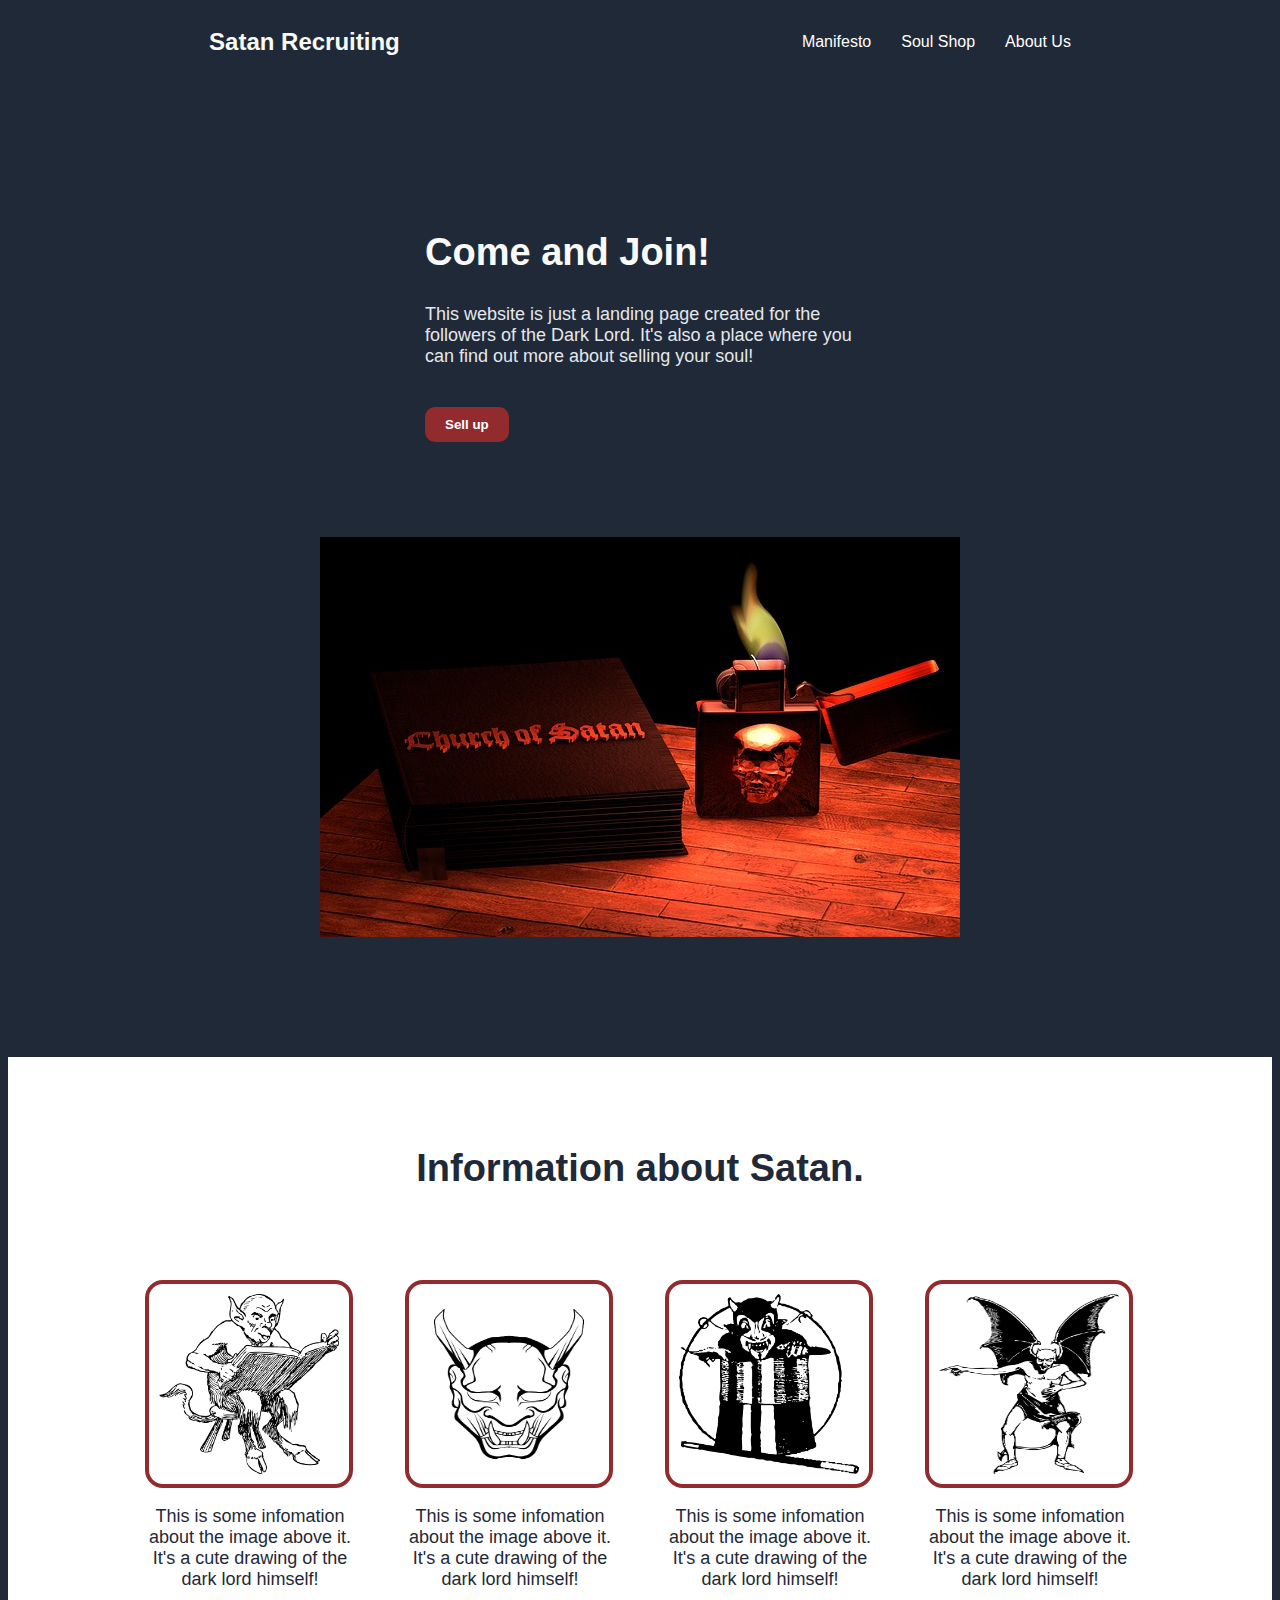
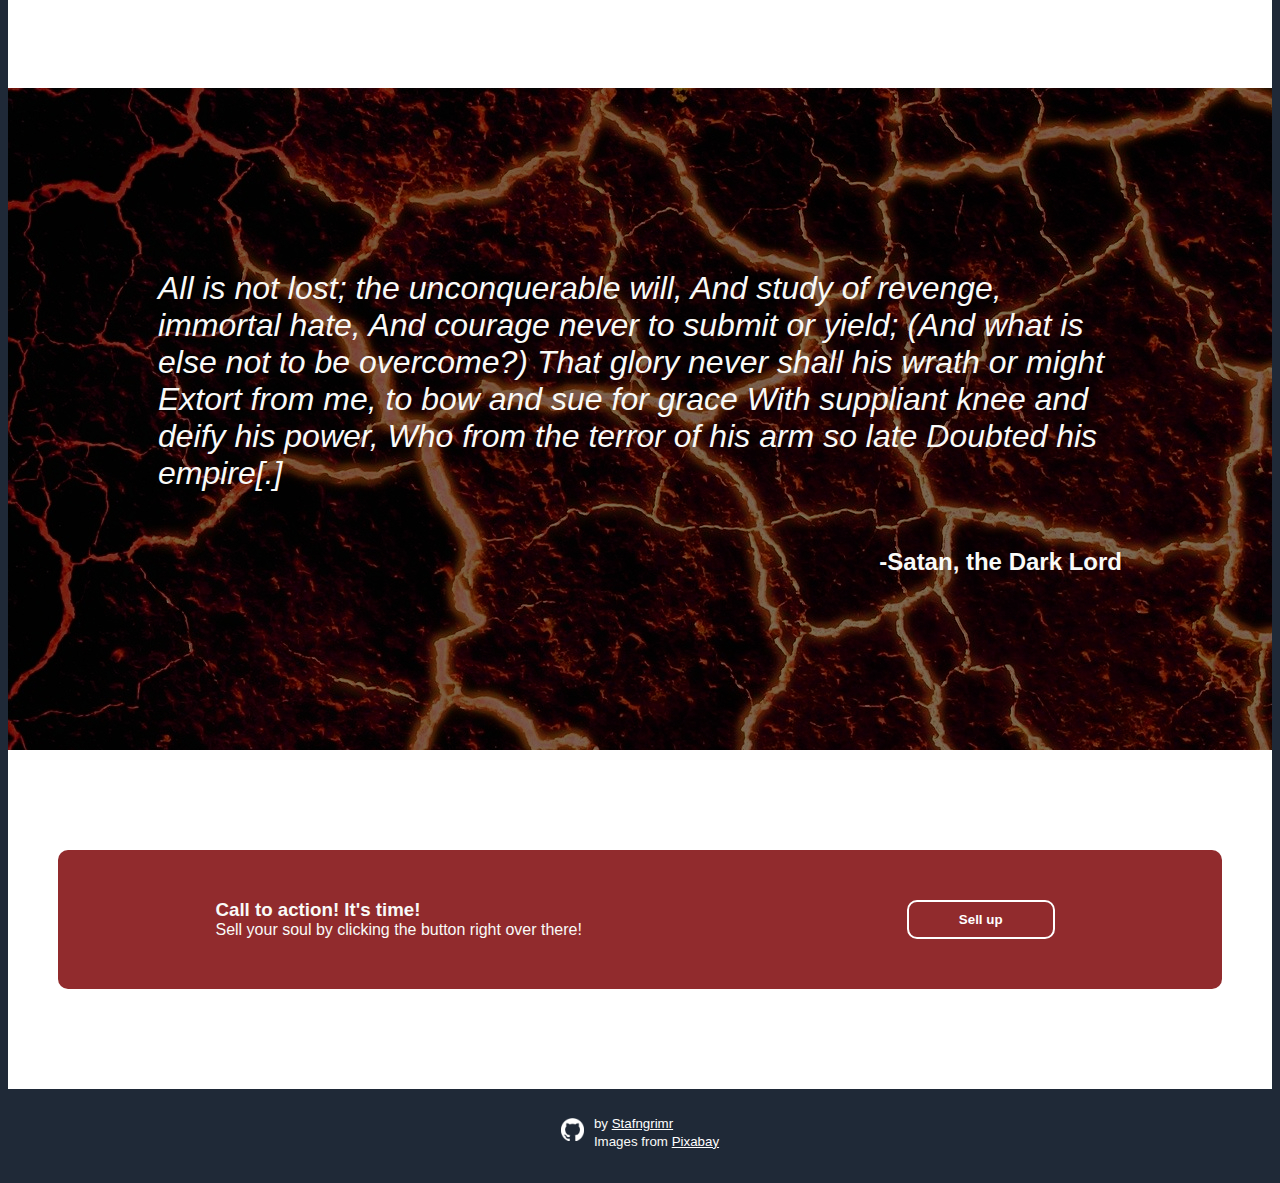
<file: index.html>
<!DOCTYPE html>
<html lang="en">
  <head>
		<meta charset="utf-8">
		<meta name="description" content="Odin Project: Landing page">
		<meta name="keywords" content="top, odin project, project, odin, landing, practice, html, student, stafngrimr">
		<meta name="author" content="Stafngrimr">
		<meta name="viewport" content="initial-scale=1, width=device-width">

		<link rel="stylesheet"  type="text/css" href="flex.css">
		<link rel="icon" href="img/skull.ico">

    <title>Project Landing!</title>
  </head>

  <body>
		<header>
			<h2>Satan Recruiting</h2>
			<div class="links">
				<ul>
					<li><a href="#">Manifesto</a></li>
					<li><a href="#">Soul Shop</a></li>
					<li><a href="#">About Us</a></li>
				</ul>
			</div>
		</header>
		<div class="container">
			<div class="awesome-section">
				<div class="left-text">
					<h1>Come and Join!</h1>
					<p>This website is just a landing page created for the followers of the Dark Lord. It's also a place where you can find out more about selling your soul!</p>
					<a href="#"><button type="button" id="sell">Sell up</button></a>
				</div>
				<img id="placeholder" src="img/satan1.jpg" alt="Placeholder Image">
			</div>
			<div class="info-section">
				<h1>Information about Satan.</h1>
				<div class="mini-container">
					<div class="img-container">
						<img class="info-pics" src="img/firstsatan.png">
						<p>This is some infomation about the image above it. It's a cute drawing of the dark lord himself!</p>
					</div>
					<div class="img-container">
						<img class="info-pics" src="img/secondsatan.png">
						<p>This is some infomation about the image above it. It's a cute drawing of the dark lord himself!</p>
					</div>
					<div class="img-container">
						<img class="info-pics" src="img/thirdsatan.png">
						<p>This is some infomation about the image above it. It's a cute drawing of the dark lord himself!</p>
					</div>
					<div class="img-container">
						<img class="info-pics" src="img/fourthsatan.png">
						<p>This is some infomation about the image above it. It's a cute drawing of the dark lord himself!</p>
					</div>
				</div>
			</div>
			<div class="quote-section">
				<div class="textbox">
					<p class="quote">
						All is not lost; the unconquerable will, And study of revenge, immortal hate, And courage never to submit or yield; (And what is else not to be overcome?) That glory never shall his wrath or might Extort from me, to bow and sue for grace With suppliant knee and deify his power, Who from the terror of his arm so late Doubted his empire[.]
					</p>
					<p class="credit">-Satan, the Dark Lord</p>
				</div>
			</div>
			<div class="action">
				<div class="redbox">
					<div class="textbox2">
						<h3>Call to action! It's time!</h3>
						<p>Sell your soul by clicking the button right over there!</p>
					</div>
					<a href="#"><button type="button" id="sell2">Sell up</button></a>
				</div>
			</div>
		</div>
		<footer>
			<div id="github"><a href="http://github.com/stafngrimr" target="_blank"><img src="github-mark-white.png" id="img" alt="github-logo"></a></div>
			<div>
				<small>by <a href="http://stephencarder.net" target="_blank">Stafngrimr</a></small><br/ >
				<small>Images from <a href="https://pixabay.com" target="_blank">Pixabay</a></small>
			</div>
		</footer>
  </body>

</html>
</file>
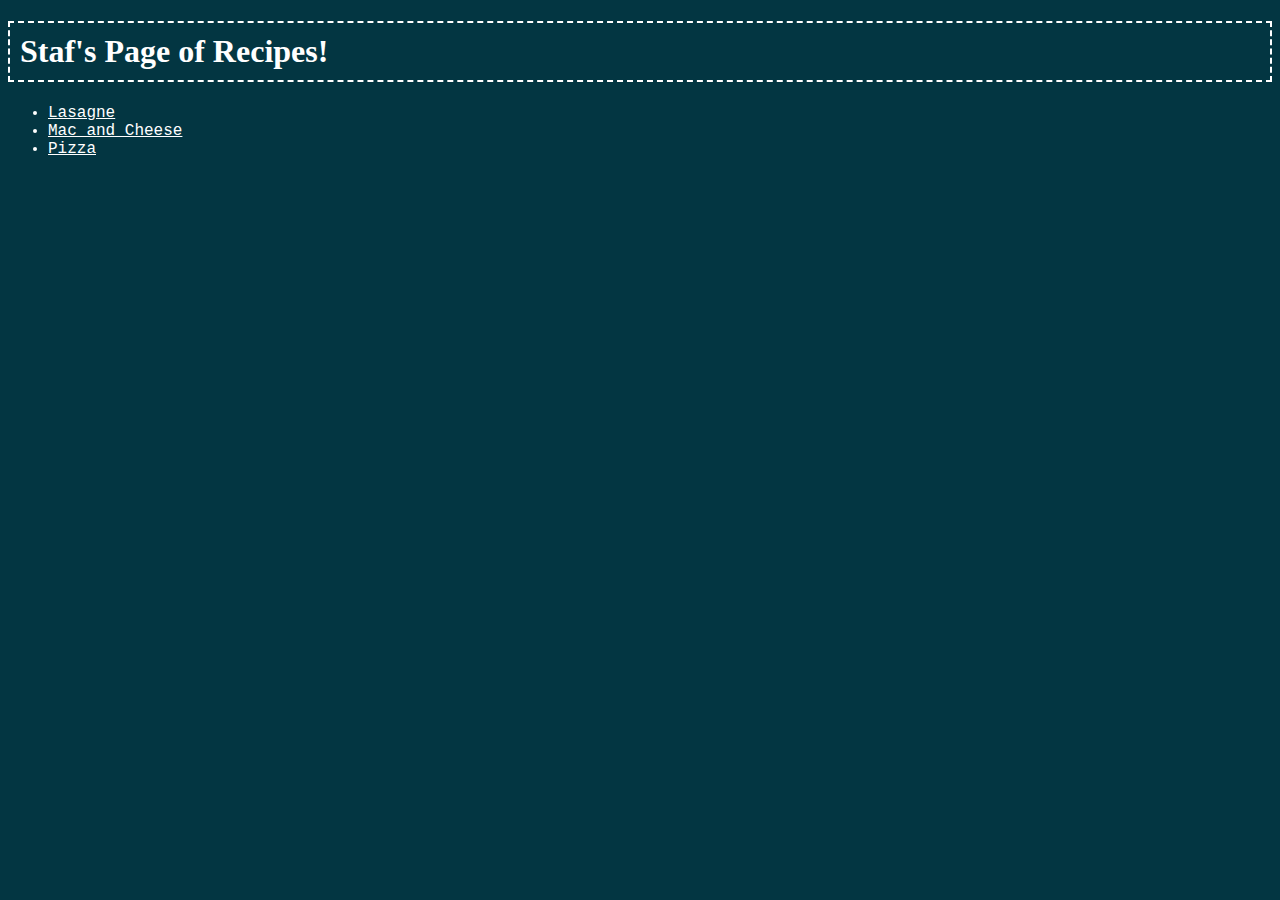
<file: odin-recipes/index.html>
<!DOCTYPE html>
<html lang="en">

  <head>
    <meta charset="utf-8">
    <meta name="viewport" content="width=device-width">
    <title>Staf's Recipe page</title>
    <link rel="stylesheet" href="./main.css">
  </head>

  <body>
    <h1>Staf's Page of Recipes!</h1>
    <ul>
      <li><a href="lasagne.html">Lasagne</a></li>
      <li><a href="macandcheese.html">Mac and Cheese</a></li>
      <li><a href="pizza.html">Pizza</a></li>
    </ul>

  </body>

</html>
</file>
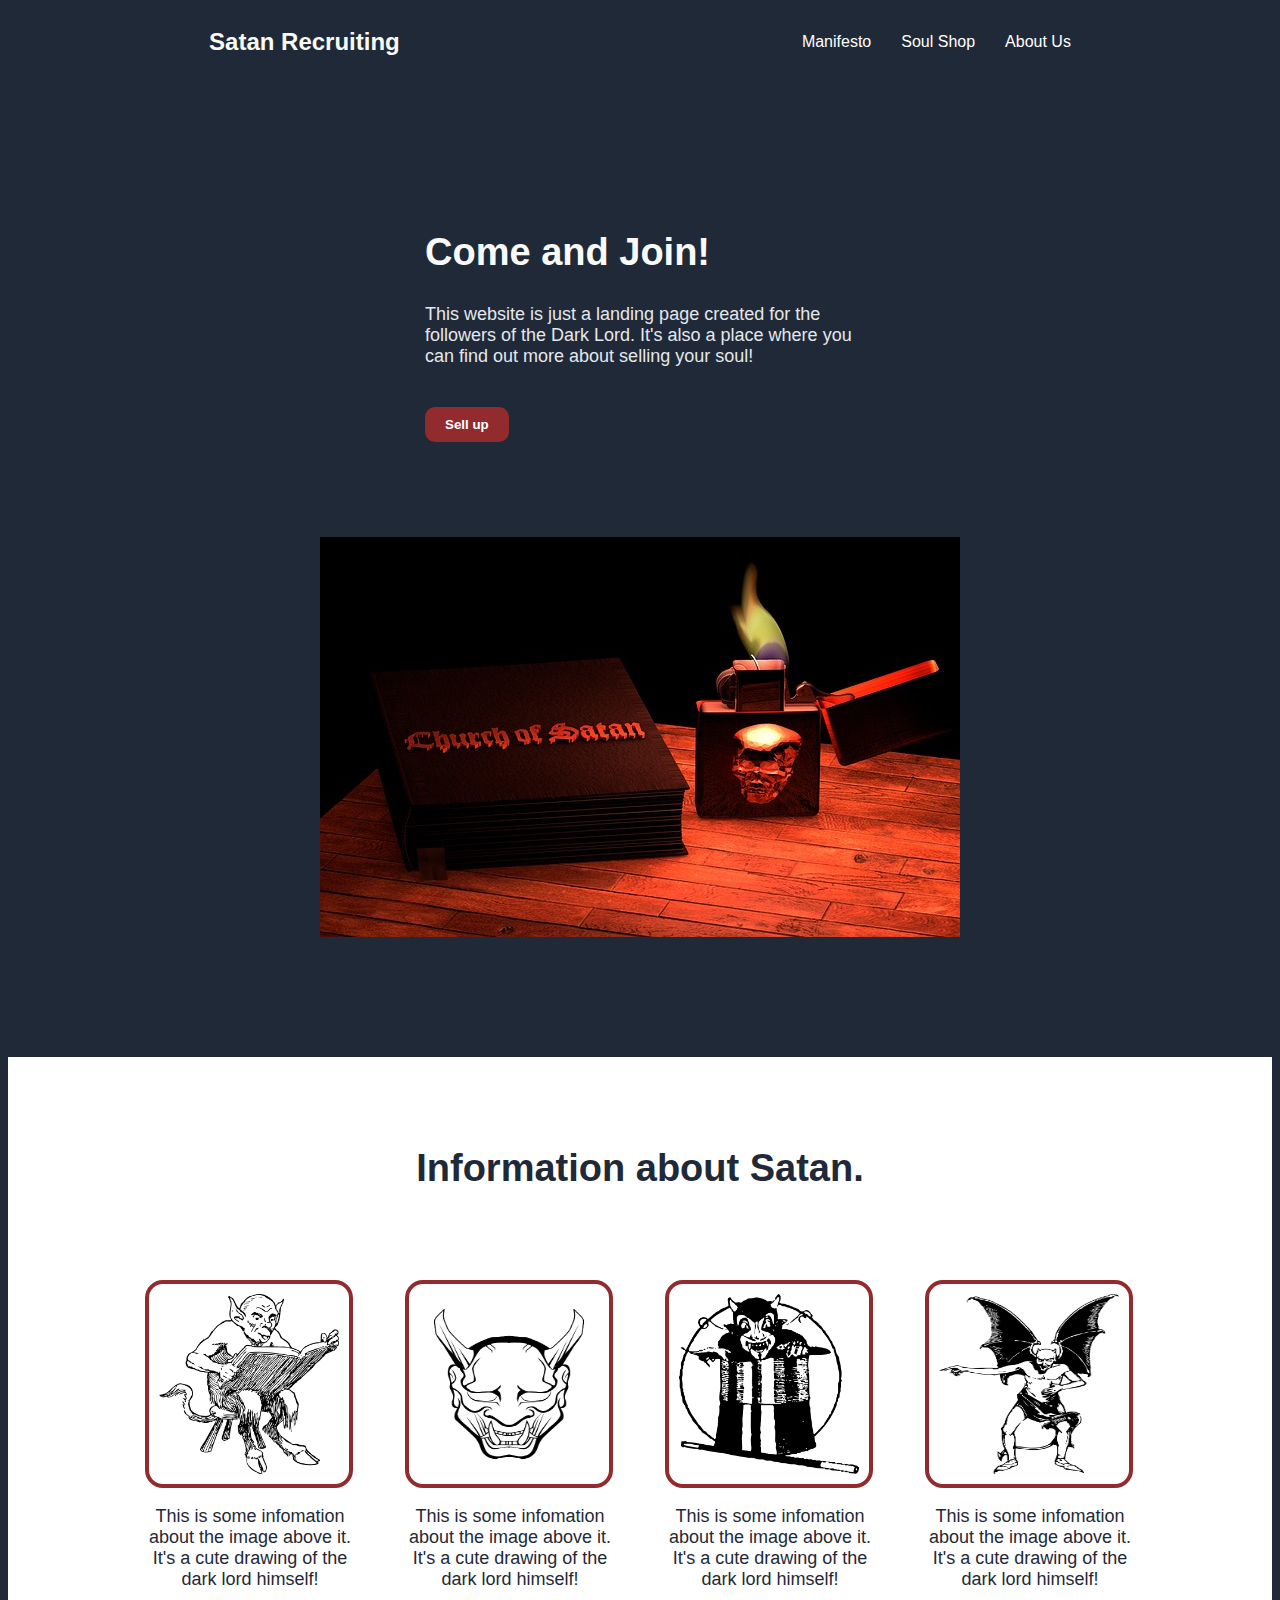
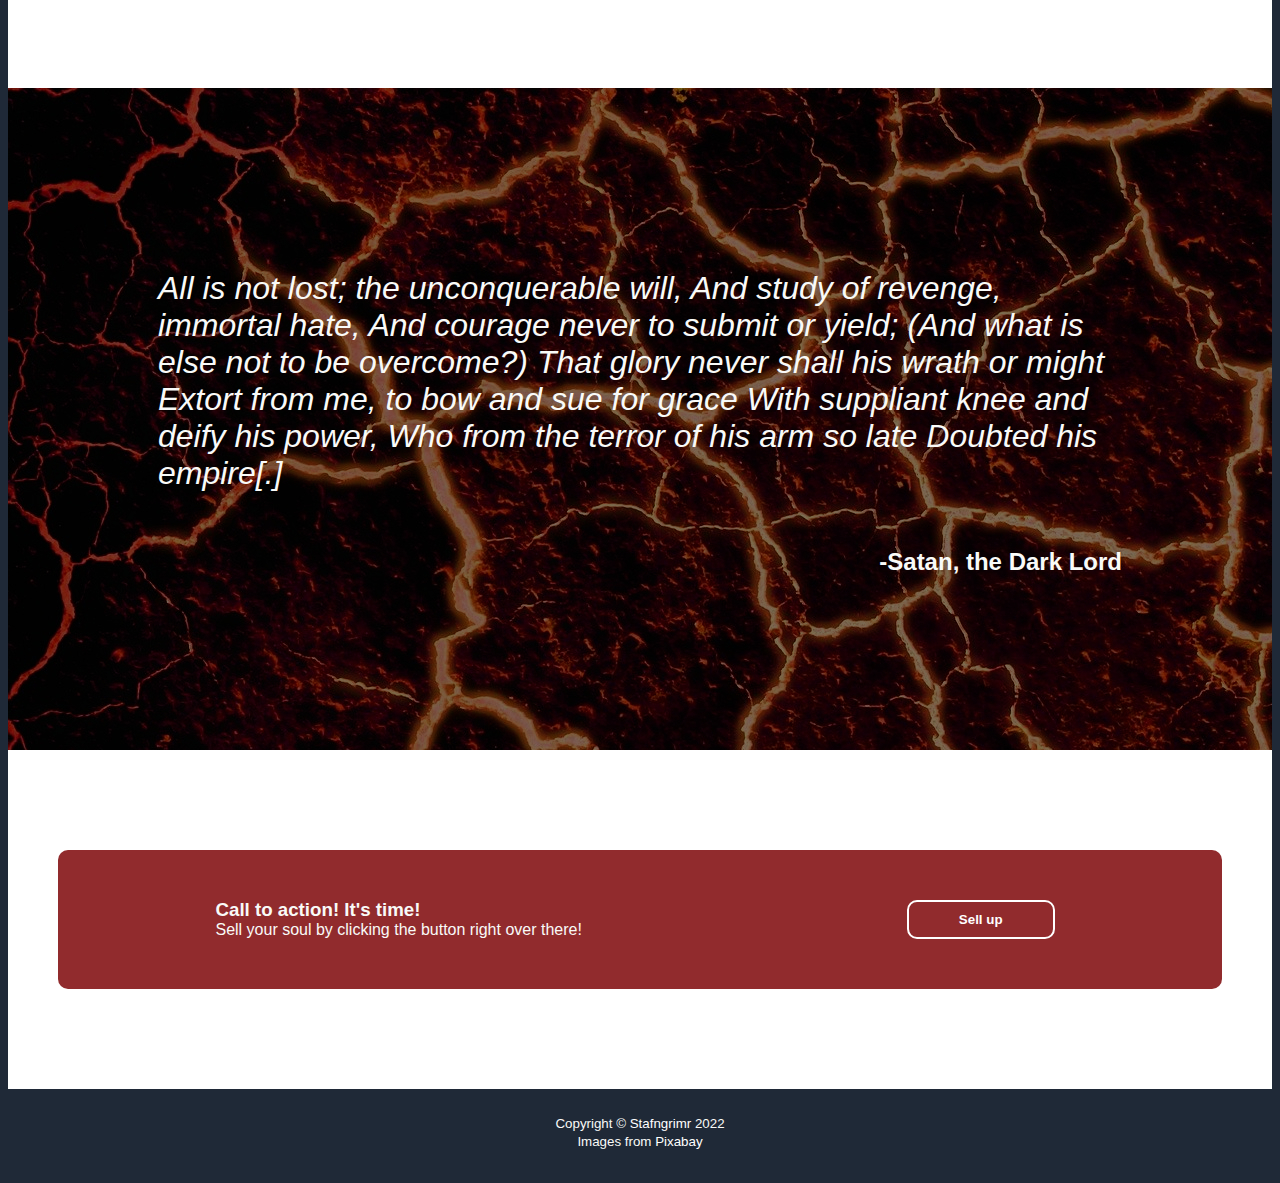
<file: Project Landing/index.html>
<!DOCTYPE html>
<html lang="en">
  <head>
		<meta charset="utf-8">
		<meta name="description" content="Odin Project: Landing page">
		<meta name="keywords" content="top, odin project, project, odin, landing, practice, html, student, stafngrimr">
		<meta name="author" content="Stafngrimr">
		<meta name="viewport" content="initial-scale=1, width=device-width">

		<link rel="stylesheet"  type="text/css" href="flex.css">
		<link rel="icon" href="/img/odin.ico">

    <title>Project Landing!</title>
  </head>

  <body>
		<header>
			<h2>Satan Recruiting</h2>
			<div class="links">
				<ul>
					<li><a href="#">Manifesto</a></li>
					<li><a href="#">Soul Shop</a></li>
					<li><a href="#">About Us</a></li>
				</ul>
			</div>
		</header>
		<div class="container">
			<div class="awesome-section">
				<div class="left-text">
					<h1>Come and Join!</h1>
					<p>This website is just a landing page created for the followers of the Dark Lord. It's also a place where you can find out more about selling your soul!</p>
					<a href="#"><button type="button" id="sell">Sell up</button></a>
				</div>
				<img id="placeholder" src="img/satan1.jpg" alt="Placeholder Image">
			</div>
			<div class="info-section">
				<h1>Information about Satan.</h1>
				<div class="mini-container">
					<div class="img-container">
						<img class="info-pics" src="img/firstsatan.png">
						<p>This is some infomation about the image above it. It's a cute drawing of the dark lord himself!</p>
					</div>
					<div class="img-container">
						<img class="info-pics" src="img/secondsatan.png">
						<p>This is some infomation about the image above it. It's a cute drawing of the dark lord himself!</p>
					</div>
					<div class="img-container">
						<img class="info-pics" src="img/thirdsatan.png">
						<p>This is some infomation about the image above it. It's a cute drawing of the dark lord himself!</p>
					</div>
					<div class="img-container">
						<img class="info-pics" src="img/fourthsatan.png">
						<p>This is some infomation about the image above it. It's a cute drawing of the dark lord himself!</p>
					</div>
				</div>
			</div>
			<div class="quote-section">
				<div class="textbox">
					<p class="quote">
						All is not lost; the unconquerable will, And study of revenge, immortal hate, And courage never to submit or yield; (And what is else not to be overcome?) That glory never shall his wrath or might Extort from me, to bow and sue for grace With suppliant knee and deify his power, Who from the terror of his arm so late Doubted his empire[.]
					</p>
					<p class="credit">-Satan, the Dark Lord</p>
				</div>
			</div>
			<div class="action">
				<div class="redbox">
					<div class="textbox2">
						<h3>Call to action! It's time!</h3>
						<p>Sell your soul by clicking the button right over there!</p>
					</div>
					<a href="#"><button type="button" id="sell2">Sell up</button></a>
				</div>
			</div>
		</div>
		<footer>
			<small>Copyright &#169; <a href="http://stafngrimr.com" target="_blank">Stafngrimr</a> 2022</small><br>
			<small>Images from <a href="https://pixabay.com" target="_blank">Pixabay</a></small>
		</footer>
  </body>

</html>
</file>
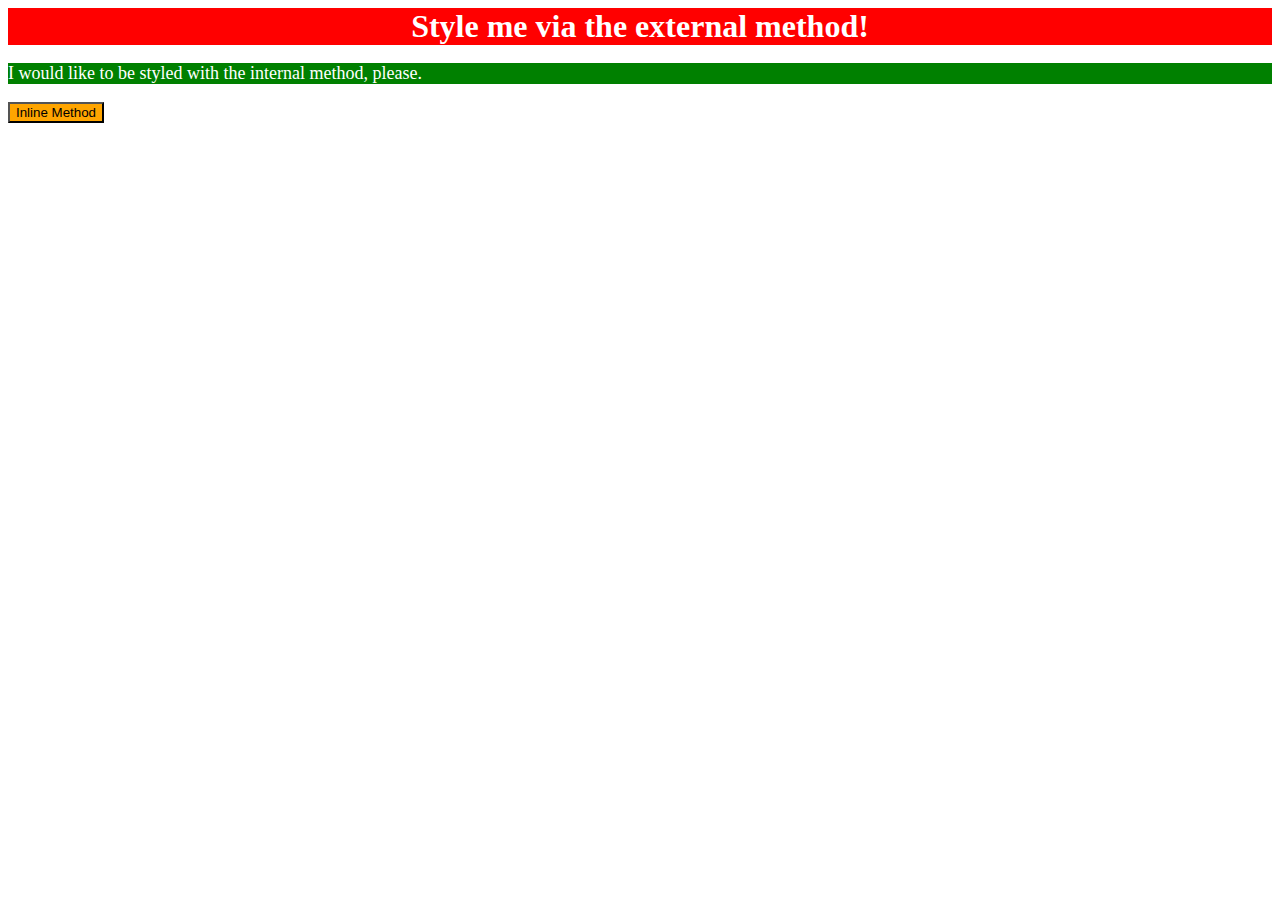
<file: index-css.html>
<!DOCTYPE html>
<html lang="en">
<head>
  <meta charset="UTF-8">
  <meta http-equiv="X-UA-Compatible" content="IE=edge">
  <meta name="viewport" content="width=device-width, initial-scale=1.0">
  <title>Methods for Adding CSS</title>
  <link href="styles-css.css" rel="stylesheet">
  <style>
    p {
      background-color: green;
      color:White;
      font-size: 18px;
    }
  </style>
</head>
<body>
  <div>Style me via the external method!</div>
  <p>I would like to be styled with the internal method, please.</p>
  <button style="background-color: orange; font-size; 18px">Inline Method</button>
</body>
</html>
</file>
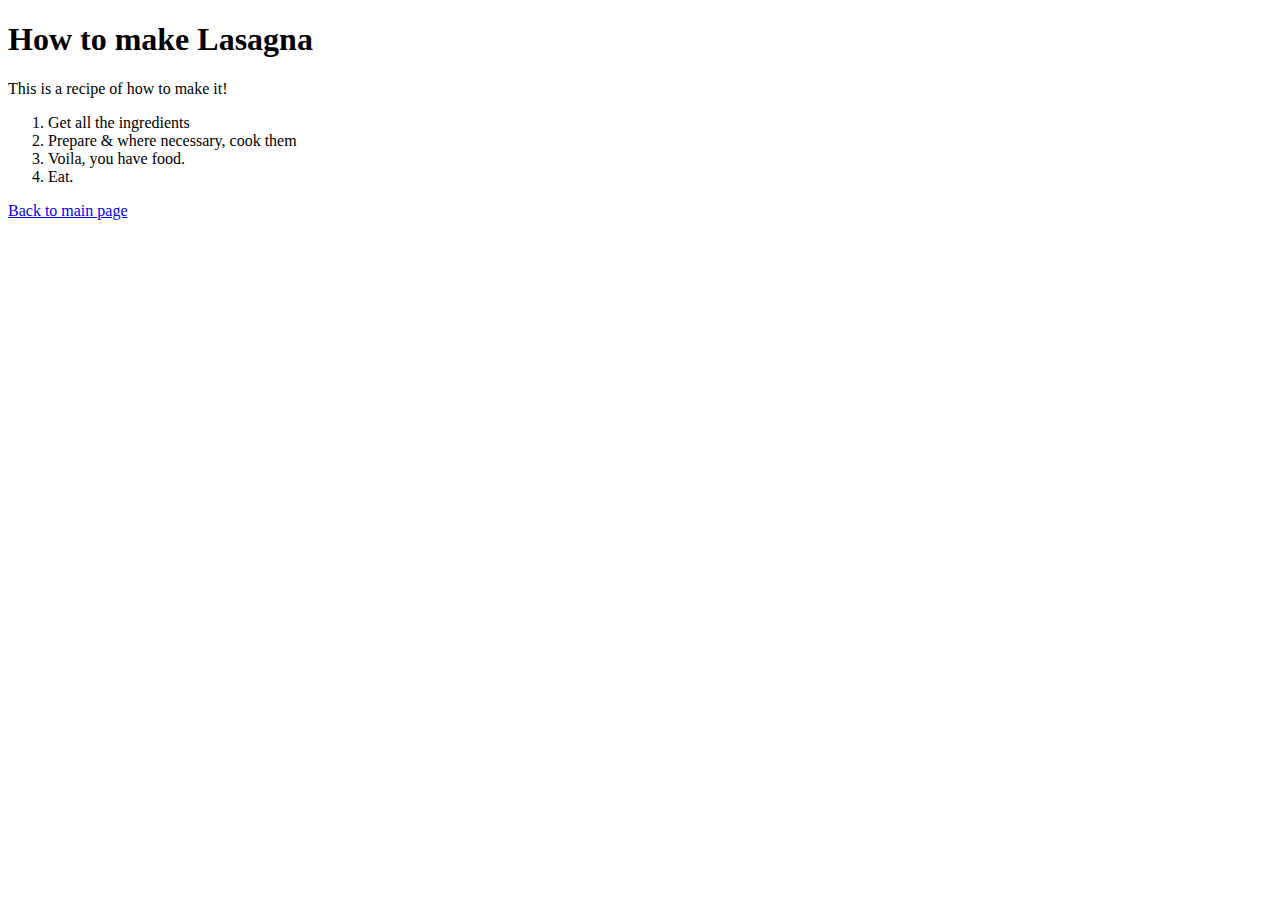
<file: lasagna.html>
<!DOCTYPE html>
<html>

  <head>
    <meta charset="utf-8">
    <title>Lasagna Recipe</title>
  </head>

  <body>
    <h1>How to make Lasagna</h1>
    <p>This is a recipe of how to make it!<p>
    <ol>
      <li>Get all the ingredients</li>
      <li>Prepare & where necessary, cook them</li>
      <li>Voila, you have food.</li>
      <li>Eat.</li>
    </ol>
    <a href="index.html">Back to main page</a>

  </body>

</html>
</file>
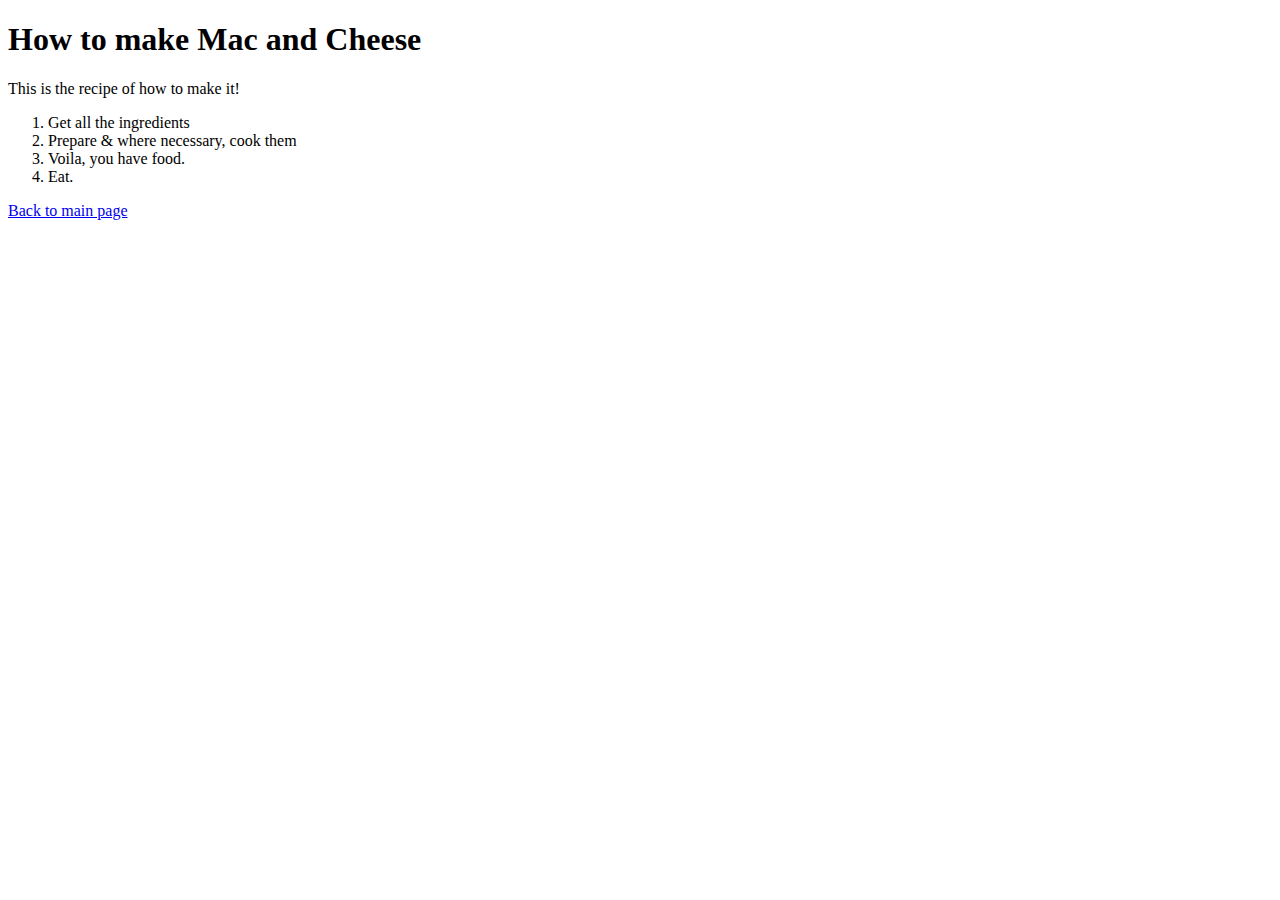
<file: macandcheese.html>
<!DOCTYPE html>
<html>

  <head>
    <meta charset="utf-8">
    <title>Mac and Cheese Recipe</title>
  </head>

  <body>
    <h1>How to make Mac and Cheese</h1>
    <p>This is the recipe of how to make it!<p>
    <ol>
      <li>Get all the ingredients</li>
      <li>Prepare & where necessary, cook them</li>
      <li>Voila, you have food.</li>
      <li>Eat.</li>
    </ol>
    <a href="index.html">Back to main page</a>

  </body>

</html>
</file>
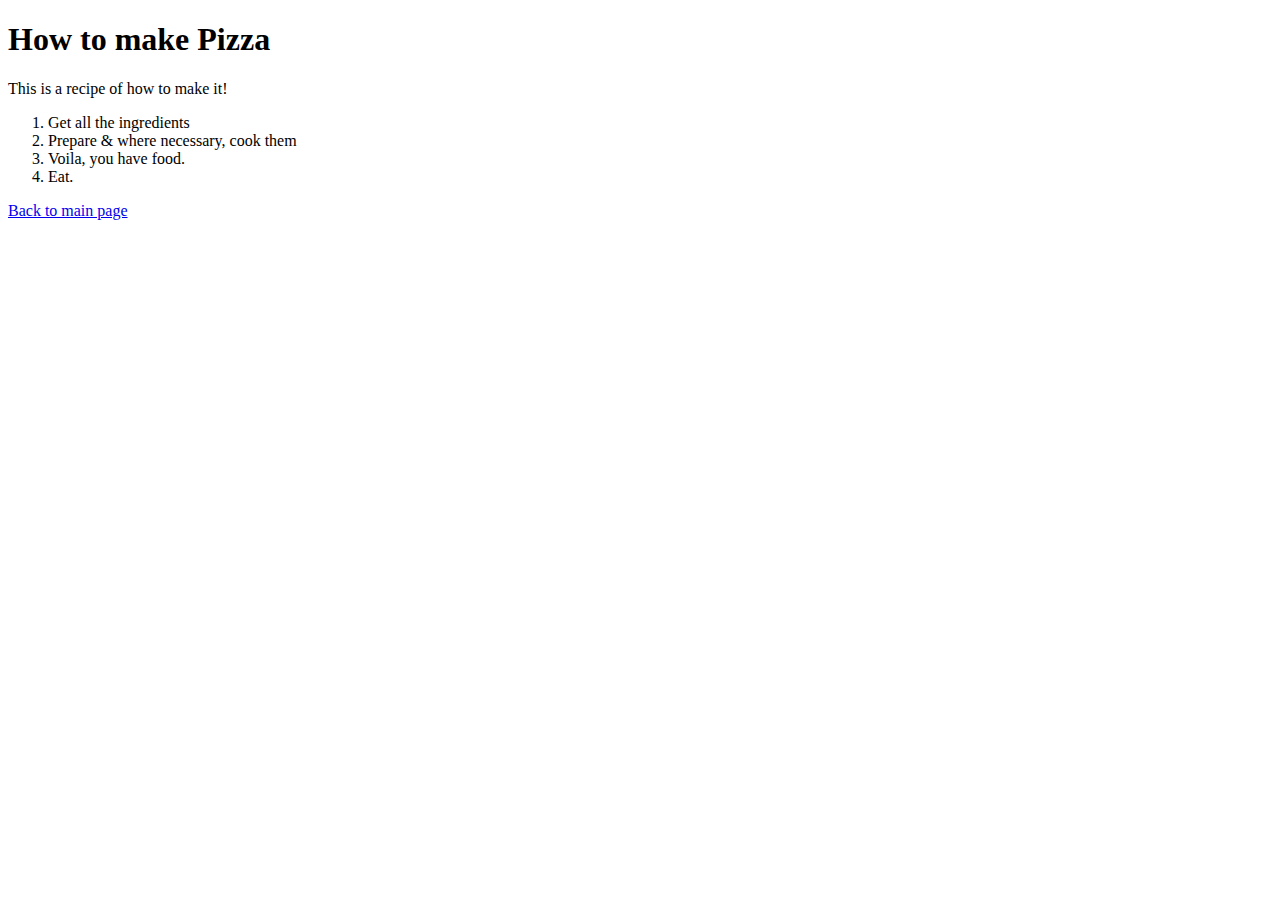
<file: pizza.html>
<!DOCTYPE html>
<html>

  <head>
    <meta charset="utf-8">
    <title>Pizza Recipe</title>
  </head>

  <body>
    <h1>How to make Pizza</h1>
    <p>This is a recipe of how to make it!<p>
    <ol>
      <li>Get all the ingredients</li>
      <li>Prepare & where necessary, cook them</li>
      <li>Voila, you have food.</li>
      <li>Eat.</li>
    </ol>
    <a href="index.html">Back to main page</a>

  </body>

</html>
</file>
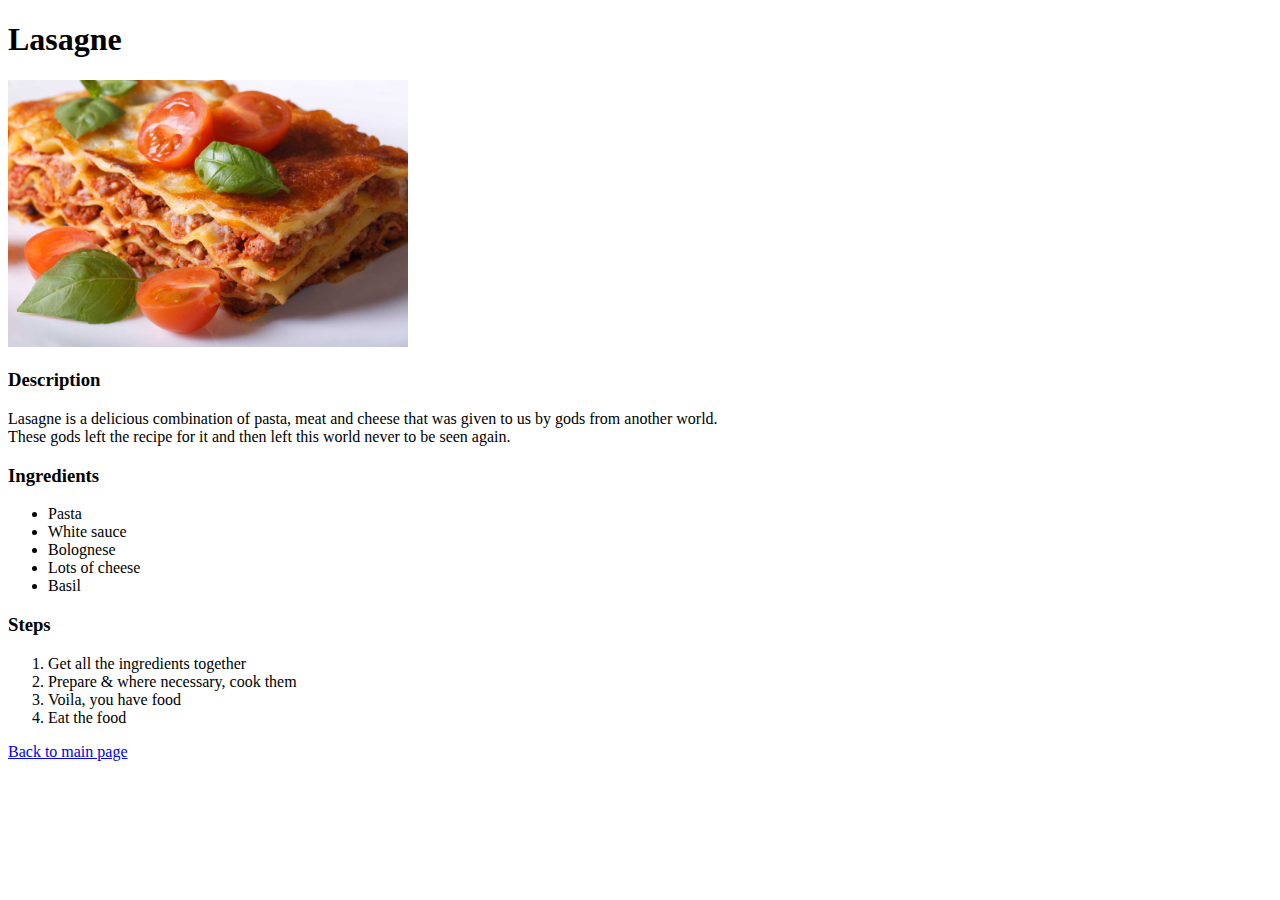
<file: odin-recipes/lasagne.html>
<!DOCTYPE html>
<html>

  <head>
    <meta charset="utf-8">
    <title>Lasagne Recipe</title>
  </head>

  <body>
    <h1>Lasagne</h1>
    <img src="lasagne.jpeg" alt="lasagna" width="400px">
    <h3>Description</h3>
    <p>Lasagne is a delicious combination of pasta, meat and cheese that was given
      to us by gods from another world.<br>These gods left the recipe for it and then
      left this world never to be seen again.<p>
    <h3>Ingredients</h3>
    <ul>
      <li>Pasta</li>
      <li>White sauce</li>
      <li>Bolognese</li>
      <li>Lots of cheese</li>
      <li>Basil</li>
    </ul>
    <h3>Steps</h3>
    <ol>
      <li>Get all the ingredients together</li>
      <li>Prepare & where necessary, cook them</li>
      <li>Voila, you have food</li>
      <li>Eat the food</li>
    </ol>
    <a href="index.html">Back to main page</a>
  </body>

</html>
</file>
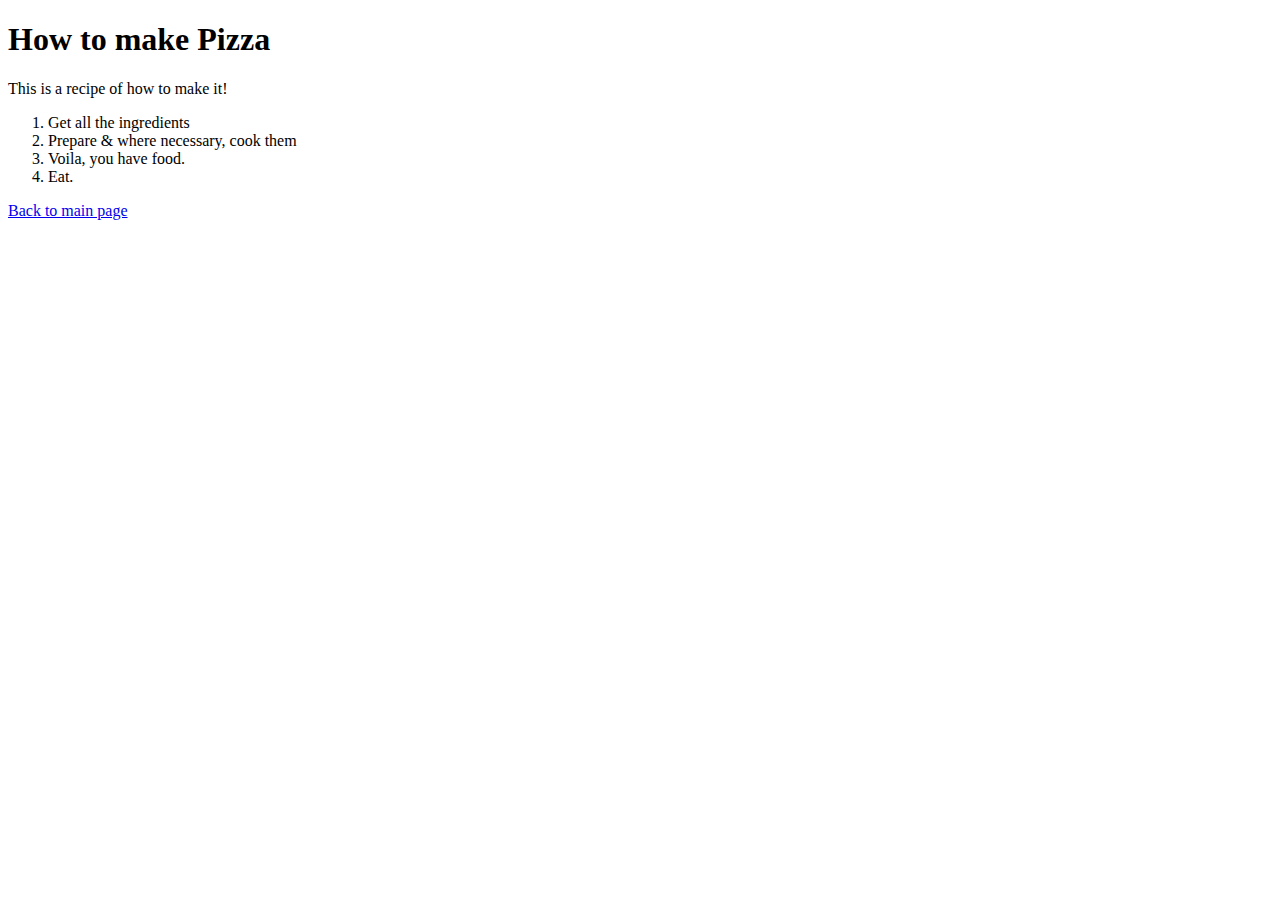
<file: odin-recipes/pizza.html>
<!DOCTYPE html>
<html>

  <head>
    <meta charset="utf-8">
    <title>Pizza Recipe</title>
  </head>

  <body>
    <h1>How to make Pizza</h1>
    <p>This is a recipe of how to make it!<p>
    <ol>
      <li>Get all the ingredients</li>
      <li>Prepare & where necessary, cook them</li>
      <li>Voila, you have food.</li>
      <li>Eat.</li>
    </ol>
    <a href="index.html">Back to main page</a>

  </body>

</html>


<!DOCTYPE html>
<html lang="en">
<head>
  <meta charset="UTF-8">
  <meta name="viewport" content="width=device-width, initial-scale=1.0">
  <meta http-equiv="X-UA-Compatible" content="ie=edge">
  <title>Document</title>
</head>
<body>

</body>
</html>
<!-- //TODO: This is a todo thing that I've just put together -->
</file>
<file: flex.css>
/* We're having fun with flex boxes */

body {
  background-color: #1f2937;
	font-family: 'Helvetica Light', 'Helvetica', Arial, sans-serif;
	color: #f9faf8;
}

header {
	display: flex;
	flex-flow: row nowrap;
	justify-content: space-around;
	align-items: center;
	font-weight: bold;
	margin: auto;
}

h1 {
	font-size: 38px;
	font-weight: 900;
	margin: 10px;
}

footer {
	display: flex;
	flex-direction: row;
	padding: 25px;
	justify-content: center;
	align-items: center;
}

footer a {
	color: white;
}

.container {
	display: flex;
	flex-flow: column nowrap;
	flex: 1;
}

.awesome-section {
	display: flex;
	flex-flow: row wrap;
	justify-content: center;
	align-items: center;
	gap: 60px;
	padding: 120px;
	margin: auto;
}

.left-text {
	max-width: 450px;
	padding: 25px;
}

.left-text > p {
	color: #e5e7eb;
	font-size: 18px;
	margin: 30px 10px;
}

.info-section {
	background-color: white;
	color: #1f2937;
	display: flex;
	flex-flow: column wrap;
	justify-content: center;
	align-items: center;
	gap: 80px;
	padding: 80px;
}

.mini-container {
	display: flex;
	flex-flow: row wrap;
	gap: 50px;
}

.img-container {
	display: flex;
	flex-flow: column nowrap;
	max-width: 210px;
	font-size: 18px;
	text-align: center;
}

.info-pics {
	width: 180px;
	height: 180px;
	background-color: white;
	border-radius: 18px;
	border: 4px #912b2d solid;
	padding: 10px;
}

.quote-section {
	background-image: url(img/bg.jpg);
	background-color: transparent;
	padding: 150px;
}

.textbox {
	display: flex;
	flex-flow: column nowrap;
	max-width: 1000px;
	color: #white;
	margin: auto;
}

.quote {
	font-size: 32px;
	font-style: italic;
	font-weight: 100;
}

.credit {
	text-align: right;
	font-weight: bold;
	font-size: 24px;
}

.action {
	background-color: white;
	padding: 50px;
}

.redbox {
	background-color: #912b2d;
	border-radius: 10px;
	max-width: 1200px;
	padding: 40px 0px;
	margin: 50px auto;
	display: flex;
	flex-flow: row wrap;
	justify-content: space-around;
	align-items: center;
}

#sell {
		background-color: #912b2d;
		color: white;
		font-weight: bold;
		padding: 10px 20px;
		margin: 10px;
		border-radius: 10px;
		border-style: none;
}

.textbox2 > * {
	margin: 0;
}

#sell2 {
	background-color: #912b2d;
	color: white;
	font-weight: bold;
	padding: 10px 50px;
	margin: 10px;
	border-radius: 10px;
	border: 2px white solid;
}

ul {
	display: flex;
	font-weight: normal;
	gap: 30px;
	list-style: none;t
	margin: 0;
	padding: 0;
}

.links a {
	color: white;
	text-decoration: none;
}

a:hover {
	text-decoration: underline;
}

#github img{
    height: 23px;
    width: 23px;
	margin-right: 10px;
}

#github img:hover {
    transform: scale(1.3);
}
</file>
<file: odin-recipes/main.css>
/* This is the stylesheet for the main learning index page -- the one about the
recipes */


body {
  background-color: #033642;
  color: white;
  font-family: "Courier New", monospace;
}

a {
  color: white;
}

h1 {
  font-family: cursive;
}

h1, img {
  padding: 10px;
  border: 2px white dashed;
}
</file>
<file: Project Landing/flex.css>
/* We're having fun with flex boxes */

body {
  background-color: #1f2937;
	font-family: 'Helvetica Light', 'Helvetica', Arial, sans-serif;
	color: #f9faf8;
}

header {
	display: flex;
	flex-flow: row nowrap;
	justify-content: space-around;
	align-items: center;
	font-weight: bold;
	margin: auto;
}

h1 {
	font-size: 38px;
	font-weight: 900;
	margin: 10px;
}

footer {
	text-align:  center;
	padding: 25px;
}

.container {
	display: flex;
	flex-flow: column nowrap;
	flex: 1;
}

.awesome-section {
	display: flex;
	flex-flow: row wrap;
	justify-content: center;
	align-items: center;
	gap: 60px;
	padding: 120px;
	margin: auto;
}

.left-text {
	max-width: 450px;
	padding: 25px;
}

.left-text > p {
	color: #e5e7eb;
	font-size: 18px;
	margin: 30px 10px;
}

.info-section {
	background-color: white;
	color: #1f2937;
	display: flex;
	flex-flow: column wrap;
	justify-content: center;
	align-items: center;
	gap: 80px;
	padding: 80px;
}

.mini-container {
	display: flex;
	flex-flow: row wrap;
	gap: 50px;
}

.img-container {
	display: flex;
	flex-flow: column nowrap;
	max-width: 210px;
	font-size: 18px;
	text-align: center;
}

.info-pics {
	width: 180px;
	height: 180px;
	background-color: white;
	border-radius: 18px;
	border: 4px #912b2d solid;
	padding: 10px;
}

.quote-section {
	background-image: url(img/bg.jpg);
	background-color: transparent;
	padding: 150px;
}

.textbox {
	display: flex;
	flex-flow: column nowrap;
	max-width: 1000px;
	color: #white;
	margin: auto;
}

.quote {
	font-size: 32px;
	font-style: italic;
	font-weight: 100;
}

.credit {
	text-align: right;
	font-weight: bold;
	font-size: 24px;
}

.action {
	background-color: white;
	padding: 50px;
}

.redbox {
	background-color: #912b2d;
	border-radius: 10px;
	max-width: 1200px;
	padding: 40px 0px;
	margin: 50px auto;
	display: flex;
	flex-flow: row wrap;
	justify-content: space-around;
	align-items: center;
}

#sell {
		background-color: #912b2d;
		color: white;
		font-weight: bold;
		padding: 10px 20px;
		margin: 10px;
		border-radius: 10px;
		border-style: none;
}

.textbox2 > * {
	margin: 0;
}

#sell2 {
	background-color: #912b2d;
	color: white;
	font-weight: bold;
	padding: 10px 50px;
	margin: 10px;
	border-radius: 10px;
	border: 2px white solid;
}

ul {
	display: flex;
	font-weight: normal;
	gap: 30px;
	list-style: none;t
	margin: 0;
	padding: 0;
}

a {
	color: white;
	text-decoration: none;
}

a:hover {
	text-decoration: underline;
}
</file>
<file: styles-css.css>
/* This is for the practice of styling */

div {
  background-color: red;
  color: white;
  font-size: 32px;
  font-weight: bold;
  text-align: center;
}
</file>
